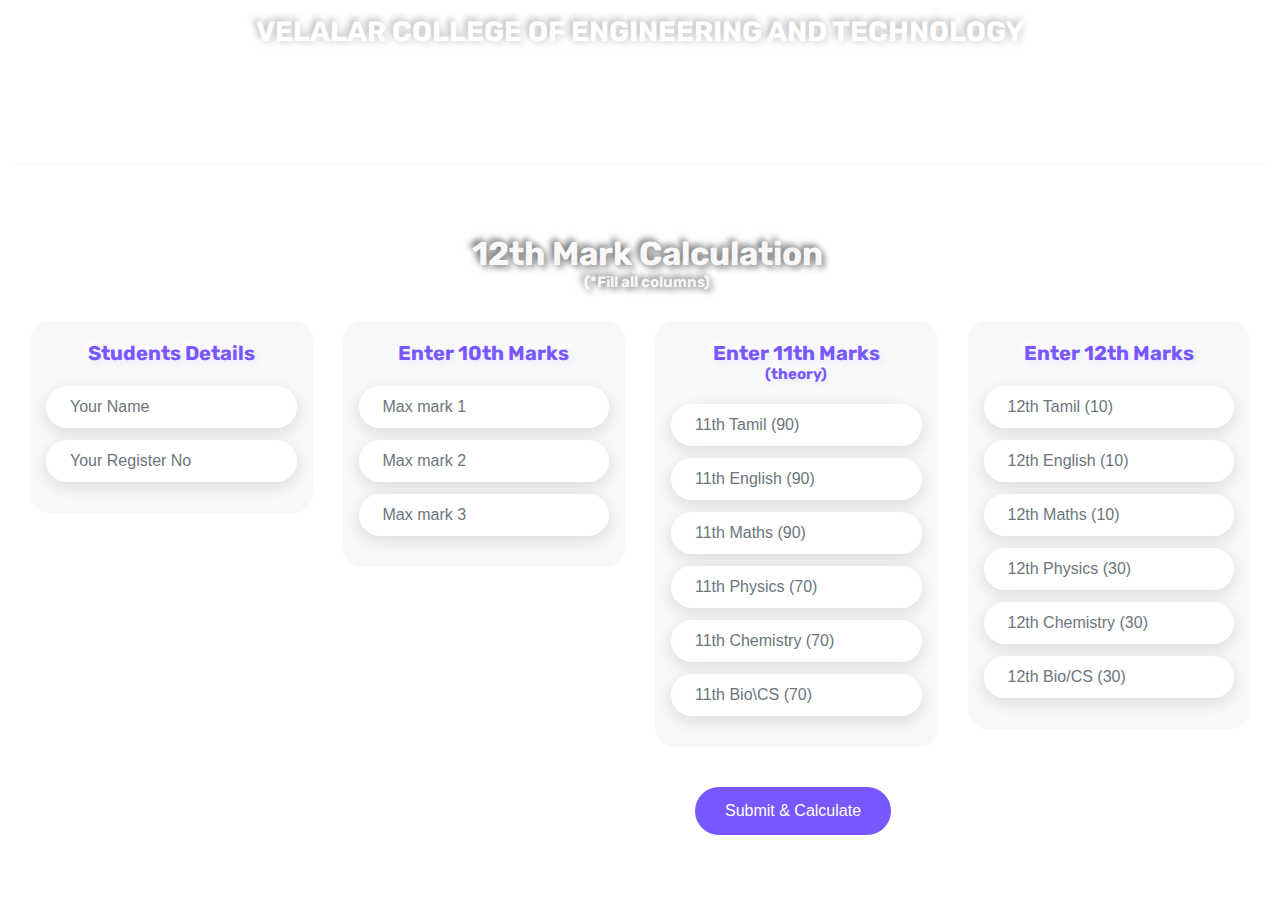
<file: VCET_CF/index.html>
<!--
	developed by Sanjay Karma developers and Abhinivesh with Arulesh 
-->

<html lang="en">
<head>
    <meta charset="UTF-8">
    <meta http-equiv="X-UA-Compatible" content="IE=edge">
	<meta name="description" content="VCET-12th Mark Calculation">
    <meta name="viewport" content="width=device-width, initial-scale=1.0">
    <title>VCET-12th Mark Calculation</title>
	<link rel="icon" href="">
	<script src="https://ajax.googleapis.com/ajax/libs/jquery/3.5.1/jquery.min.js"></script>
	<link rel="stylesheet" href="css/new.css">
	<link rel="stylesheet" href="css/bootstrap.min.css" type="text/css" media="all">
	<link rel="stylesheet" href="css/all.min.css" type="text/css" media="all">
	<link rel="stylesheet" href="css/style.css" type="text/css" media="all">

	<script>
		$(document).ready(function(){
		  $("#content2").hide();
		  $("#show").click(function(){
			$("#content1").hide();
			$("#content2").show();
		  });
		});
		
		</script>

</head>
<body>
    <section>
        <div class="container-fluid head text-center" id="header">
            <h1>VELALAR COLLEGE OF ENGINEERING AND TECHNOLOGY</h1>
            <h2>(Autonomous)</h2>
            <h3>(Approved by AICTE,New Delhi & Affilicated to Anna University,Chennai) Accredited by NAAC with 'A' Grade</h3>
            <h2>Thindal,Erode-638012,Tamilnadu,India</h2>
            <h2><span>ADMISSION 2021-22</span></h2>
        </div>
    </section>
	<div id="content1">
	<!-- section experience -->
	<section id="experience">

		<div class="container-fluid">
			
			<!-- section title -->
			<h2 class="section-title wow fadeInUp text-center">12th Mark Calculation<br><span>(*Fill all columns)</span></h2>

			<div class="spacer" data-height="60"></div>
			
			<div class="row">

				<div class="col-md-3 col-sm-6">

					<!-- responsive spacer -->
					<div class="spacer d-md-none d-lg-none" data-height="30"></div>
					
					<!-- timeline wrapper -->
					<div class="timeline edu bg-white rounded shadow-dark padding-30 overflow-hidden">

						<!-- timeline item -->
						<div class="timeline-container ">
							<h2 class="section-title1 text-center">Students Details</h2>
							<div class="col-lg-16 col-md-12">
								<div class="contact-form">
								  <form name="contact-form">
									<div class="row">
									  <div class="col-lg-12">
										<div class="form-group">
										  <input type="text" placeholder="Your Name" class="form-control" id="username" name="fname" required>
										</div>
									  </div>
									
									</div>
									<div class="row">
									  <div class="col-lg-12">
										<div class="form-group">
										  <input type="number" placeholder="Your Register No" id="reg_no" class="form-control">
										</div>
									  </div>
									</div>
								  </form>
								</div>
							  </div>
						</div>

						

						

					</div>

				</div>

				<div class="col-md-3 col-sm-6">

					<!-- responsive spacer -->
					<div class="spacer d-md-none d-lg-none" data-height="30"></div>
					
					<!-- timeline wrapper -->
					<div class="timeline edu bg-white rounded shadow-dark padding-30 overflow-hidden">

						<!-- timeline item -->
						<div class="timeline-container">
							<div class="timeline-container ">
								<h2 class="section-title1 text-center">Enter 10th Marks</h2>
								<div class="col-lg-16 col-md-12">
									<div class="contact-form">
									  <form id="contact-form">
										<div class="row">
										  <div class="col-lg-12">
											<div class="form-group">
											  <input type="number" placeholder="Max mark 1" class="form-control" id="10_1" required="required">
											</div>
										  </div>
										
										</div>
										<div class="row">
										  <div class="col-lg-12">
											<div class="form-group">
											  <input type="number" placeholder="Max mark 2" class="form-control" id="10_2" required>
											</div>
										  </div>
										</div>
										<div class="row">
											<div class="col-lg-12">
											  <div class="form-group">
												<input type="number" placeholder="Max mark 3" class="form-control" id="10_3" required>
											  </div>
											</div>
										  
										</div>
										  
										</div>
									  </form>
									</div>
								  </div>
							</div>
						</div>
						

				</div>

				<div class="col-md-3 col-sm-6">

					<!-- responsive spacer -->
					<div class="spacer d-md-none d-lg-none" data-height="30"></div>
					
					<!-- timeline wrapper -->
					<div class="timeline edu bg-white rounded shadow-dark padding-30 overflow-hidden">

						<!-- timeline item -->
						<div class="timeline-container wow fadeInUp">
							<div class="timeline-container">
								<div class="timeline-container ">
									<h2 class="section-title1 text-center">Enter 11th Marks<br><span>(theory)</span></h2 required>
									<div class="col-lg-16 col-md-12">
										<div class="contact-form">
										  <form id="contact-form">
											<div class="row">
											  <div class="col-lg-12">
												<div class="form-group">
												  <input type="number" placeholder="11th Tamil (90)" class="form-control" id="11_1"  >
												</div>
											  </div>
											
											</div>
											<div class="row">
											  <div class="col-lg-12">
												<div class="form-group">
												  <input type="number" placeholder="11th English (90)" class="form-control" id="11_2" required>
												</div>
											  </div>
											</div>
											<div class="row">
												<div class="col-lg-12">
												  <div class="form-group">
													<input type="number" placeholder="11th Maths (90)" class="form-control" id="11_3" required>
												  </div>
												</div>
											  
											</div>
											<div class="row">
												<div class="col-lg-12">
												  <div class="form-group">
													<input type="number" placeholder="11th Physics (70)" class="form-control" id="11_4" required>
												  </div>
												</div>
											  
											</div>
											<div class="row">
												<div class="col-lg-12">
												  <div class="form-group">
													<input type="number" placeholder="11th Chemistry (70)" class="form-control" id="11_5"  required>
												  </div>
												</div>
											  
											</div>
											<div class="row">
												<div class="col-lg-12">
												  <div class="form-group">
													<input type="number" placeholder="11th Bio\CS (70)" class="form-control" id="11_6" required>
												  </div>
												</div>
											  
											</div>
										  </form>
										</div>
									  </div>
								</div>
							</div>
						</div>

					

					</div>

				</div>


				<div class="col-md-3 col-sm-6">
					
					<!-- responsive spacer -->
					<div class="spacer d-md-none d-lg-none" data-height="30"></div>

					<!-- timeline wrapper -->
					<div class="timeline exp bg-white rounded shadow-dark padding-30 overflow-hidden">

						<!-- timeline item -->
						<div class="timeline-container wow fadeInUp">
							<div class="timeline-container">
								<div class="timeline-container ">
									<h2 class="section-title1 text-center">Enter 12th Marks<br><span></span></h2>
									<div class="col-lg-16 col-md-12">
										<div class="contact-form">
										  <form id="#contact-form">
											<div class="row">
											  <div class="col-lg-12">
												<div class="form-group">
												  <input type="number" placeholder="12th Tamil (10)" class="form-control" id="12_1" required>
												</div>
											  </div>
											
											</div>
											<div class="row">
											  <div class="col-lg-12">
												<div class="form-group">
												  <input type="number" placeholder="12th English (10)" class="form-control" id="12_2" required>
												</div>
											  </div>
											</div>
											<div class="row">
												<div class="col-lg-12">
												  <div class="form-group">
													<input type="number" placeholder="12th Maths (10)" class="form-control" id="12_3" required>
												  </div>
												</div>
											  
											</div>
											<div class="row">
												<div class="col-lg-12">
												  <div class="form-group">
													<input type="number" placeholder="12th Physics (30)" class="form-control" id="12_4" required>
												  </div>
												</div>
											  
											</div>
											<div class="row">
												<div class="col-lg-12">
												  <div class="form-group">
													<input type="number" placeholder="12th Chemistry (30)" class="form-control" id="12_5" required>
												  </div>
												</div>
											  
											</div>
											<div class="row">
												<div class="col-lg-12">
												  <div class="form-group">
													<input type="number" placeholder="12th Bio/CS (30)" class="form-control" id="12_6" required>
												  </div>
												</div>
											  
											</div>
										  </form>
										</div>
									  </div>
								</div>
							</div>
						</div>

						

					

					</div>

				</div>

			</div>

		</div>
		
	</section>
	<a href="#" class="btn btn-2 text-center mt-6" id="show" onclick="manip();">Submit & Calculate</a> 
</div>	
<!--
	second page
-->

<div id="content2">
	<h2>Name: </h2><h2 id="username_view"></h2> 
	<table>
        <thead>
            <tr>
                <th>Subject</th>
                <th>10th (50%)</th>
                <th>11th (20%)</th>
                <th>12th (30)</th>
                <th>Total</th>
    
            </tr>
        </thead>
     
    <tr> <td><a href="#">Tamil</a></td>
            <td id="ten_avg"></td>
            <td id="t11"></td>
			<td id="t12"></td>
            <td>
              <p class="status status-pending" id="tt"></p>
            </td>
    
          </tr>
    
            
          <tr>
            <td><a href="#" id="">English</a></td>
            <td id="ten_avg1"></td>
            <td id="e11"></td>
			<td id="e12"></td>
            <td>
              <p class="status status-pending" id="et"></p>
            </td>
    
          </tr>
          <tr>
            <td><a href="#">Maths</a></td>
            <td id="ten_avg2"></td>
            <td id="m11"></td>
			<td id="m12"></td>
            <td>
              <p class="status status-pending" id="mt"></p>
            </td>
    
          </tr>
          <tr>
            <td><a href="#">Physics</a></td>
            <td id="ten_avg3"></td>
            <td id="p11"></td>
			<td id="p12"></td>
            <td>
              <p class="status status-pending" id="pt"></p>
            </td>
    
          </tr>
          <tr>
            <td><a href="#">Chemistry</a></td>
            <td id="ten_avg4"></td>
            <td id="c11"></td>
			<td id="c12"></td>
            <td>
              <p class="status status-pending" id="ct"></p>
            </td>
    
          </tr>
          <tr>
            <td><a href="#">Bio/CS</a></td>
            <td id="ten_avg5"></td>
            <td id="b11"></td>
			<td id="b12"></td>
            <td>
              <p class="status status-pending" id="bt"></p>
            </td>
    	  </tr>
		  <tr>
            <td><a href="#">Total</a></td>
            <td id=""></td>
            <td id=""></td>
			<td id=""></td>
            <td>
              <p class="status status-paid" id="total"></p>
            </td>
           </tr>
		   <tr>
            <td><a href="#">Cutoff</a></td>
            <td id=""></td>
            <td id=""></td>
			<td id=""></td>
            <td>
              <p class="status status-paid" id="cutoff"></p>
            </td>
    </tr>
    </table>
	<br><br><br>
	<br><br><br>
	<input type="button" class="btn btn-2 text-center mt-6" onclick="PrintDiv()" value="Print">
</div>

</body>
<script src="main.js"></script>
</html>
</file>
<file: VCET_CF/css/new.css>
@import url('https://fonts.googleapis.com/css2?family=Poppins:wght@300;400;500;600;700&display=swap');
*,
*::before,
*::after {
  box-sizing: border-box;
  margin: 0;
  padding: 0;
}

body {
  	font-family: 'Poppins', sans-serif;
  display: grid;
  padding: 100px;
  color: #4f546c;
  font-size: 0.9rem;
  background-color: #f9fbff;;
}

table {
  border-collapse: collapse;
  box-shadow: 0 5px 10px #e1e5ee;
  background-color: white;
  text-align: left;
  overflow: hidden;
  width: 100%;
}
  thead {
    box-shadow: 0 5px 10px #e1e5ee;
  }

  th {
    padding: 1rem 2rem;
    text-transform: uppercase;
    letter-spacing: 0.1rem;
    font-size: 0.7rem;
    font-weight: 900;
  }

  td {
    padding: 1rem 2rem;
  }

  a {
    text-decoration: none;
    color:#2962ff;
  }

  .status {
    border-radius:  0.2rem;
    background-color: red;
    padding: 0.2rem 1rem;
    text-align: center;
}
   .status-pending {
      background-color: #fff0c2;
      color: #a68b00;
    }

     .status-paid {
      background-color: #c8e6c9;
      color:  #388e3c;
    }

      .status-unpaid {
      background-color: #ffcdd2;
      color: #c62828;
    }
  

  .amount {
    text-align: right;
  }

 
  tr:nth-child(even) {
    background-color: #f4f6fb;
  }
</file>
<file: VCET_CF/css/style.css>
@import url("https://fonts.googleapis.com/css?family=Rubik:300,300i,400,400i,500,500i,700,700i,900,900i&amp;display=swap&amp;subset=cyrillic");
*
{
    margin: 0;
    padding: 0;
}
/* ----------------------
   TYPOGRAPHY  
   font-family: "Rubik", sans-serif;
   font-weight: 700;          
   ---------------------- */
   h1, h2, h3, h4, h5, h6 {
    color: #f8f8f8;
    font-family: "Rubik", sans-serif;
    font-weight: 700;
  }
  body{
    background-color: #fff;
    background-image: url('https://images.unsplash.com/photo-1513098190387-d407c0ef5fe2?ixlib=rb-1.2.1&ixid=MnwxMjA3fDB8MHxwaG90by1wYWdlfHx8fGVufDB8fHx8&auto=format&fit=crop&w=661&q=80');
    background-attachment: fixed;
    background-repeat: no-repeat;
    background-size: cover;
    position: relative;
    z-index: 1;
    padding: 15px;
}

  
  /* ---------------------------
        HEAD
   -----------------------------*/
   /* .head{
    background-image: url('../images/davide-cantelli-e3Uy4k7ooYk-unsplash.jpg');
    background-attachment: fixed;
    background-repeat: no-repeat;
    position: relative;
    z-index: 1;
    padding: 15px;
    
} */
/* .head::before{
  content: '';
  position: absolute;
  left: 0;
  top: 0;
  width: 100%;
  height: 100%;
  z-index: -1;
  background-color: #7857fe;
  opacity: 0.25;
} */
.head{
  border-bottom: 1px solid #f8f8f8;
}
.head h1{
  font-size: 28px;
  color: #fff;
  text-shadow: 3px 3px 6px rgba(211, 211, 211, 0.658), -3px -3px 6px rgba(112, 112, 112, 0.479);
}
.head h2{
  font-size:17px;
  color: #ffffffee;
}
.head h3{
  font-size: 11px;
  color: #ffffffee;
}

/* ----------------------
    SECTION TITLE MAIN
  ----------------------- */
.section-title {
    font-size: 33px;
    margin-top: 20px;
    margin-bottom: 15px;
    margin-left: 14px;
    position: relative;
    text-shadow: 3px 3px 6px rgb(136, 136, 136), -3px -3px 6px rgb(116, 116, 116);
  
  }
  .section-title span{
    color: rgba(255, 255, 255, 0.89);
    font-size: 15px;
  }

  .section-title:before {
    content: "";
    display: block;
    height: 37px;
    left: -14px;
    top: -14px;
    position: absolute;
    width: 37px;
  }

  /* ----------------------
    SECTION TITLE SUB
  ----------------------- */
.section-title1 {
  color: #7857fe;
  font-size: 20px;
  margin-top: 20px;
  margin-bottom:5px;
  /* margin-left: 50px; */
  position: relative;
  text-shadow: 3px 3px 6px rgb(232, 234, 255), -3px -3px 6px rgb(255, 255, 255);
}
.section-title1 span{
  font-size: 15px;
}
.section-title1:before {
  content: "";
  display: block;
  height: 37px;
  /* left: -14px;  */
   top: -14px; 
  position: absolute;
  width: 37px;
}

/* -------------------
    FORMS
----------------------- */
body.dark .section-title {
  color: #FFF;
}
.timeline {
  position: relative;
  margin-top: 15px;
  
}

.timeline .timeline-container {
  /* padding-left: 50px; */
  margin-bottom: 50px;
  position: relative;
  background-color: inherit;
  width: 100%;
}
.timeline .timeline-container:last-of-type {
  margin-bottom: 20px;
}

.timeline.edu .timeline-container::after {
  content: "";
  background: #f8f8f8;
  font-family: "simple-line-icons";
  font-size: 24px;
  color: #f8f8f8;
  position: absolute;
  left: -7px;
  top: 0;
  z-index: 1;
}

.timeline.exp .timeline-container::after {
  content: "";
  background: #f8f8f8;
  font-family: "simple-line-icons";
  font-size: 24px;
  color: #f8f8f8;
  position: absolute;
  left: -7px;
  top: 0;
  z-index: 1;
}




body.dark .timeline.exp .timeline-container::after, body.dark .timeline.edu .timeline-container::after {
  background: #302f4e;
}
body.dark .bg-white {
  background-color: #302f4e !important;
}
.bg-white {
  background: #f8f8f8 !important;
}
.spacer {
  clear: both;
}
.rounded {
  border-radius: 20px !important;
}
/* -----------------------------------
contact forms
--------------------------------------- */
.contact-form{
  margin-top: 20px;
}
.contact-form .form-group{
   margin-bottom: 10px;
   /* margin-right: 45px; */
} 
.contact-form .form-control{
   height: 44px;
   border: 1px solid transparent;
   box-shadow:0 5px 15px rgba(0,0,0,0.1);
   border-radius: 30px;
   padding: 0 24px;
   color: #000000;
   background-color: #ffffff;
   transition: all 0.5s ease;
}
.contact-form textarea.form-control{
   height: 100px;
   padding: 12px;
}
.contact-form .form-control:focus{
   border-color: #7857fe;
} 
.btn-2{
  background-color: #7857fe;
  padding: 12px 30px;
  border: none;
  border-radius: 25px;
  color: #ffffff;
  font-size: 16px;
  font-weight: 300;
  transition: 0.5s ease;
  margin-top: 40px;
  margin-left: 680px;

}
.btn-2:hover{
  background-color: #ffffff;
  color:#7857fe;
  border: 2px solid #7857fe;
}
/* ------------------------------
         Responsive
  ------------------------------ */
@media only screen and (max-width: 768px){
  .btn-2{
    margin-left: 40px;
  }
  .head h1{
    font-size: 21px;
  }
  .head h2{
    font-size: 13px;
  }
  .section-title{
    font-size: 23px;
  }
}

.separator{
  display:flex;
  align-items: center;
}

.separator .line{
  height: 3px;
  flex: 1;
}

.separator h2{
  padding: 0 2rem;
}

.glow{
  -webkit-box-shadow:0px 0px 92px 19px rgba(45,255,196,1);
  -moz-box-shadow: 0px 0px 92px 19px rgba(45,255,196,1);
  box-shadow: 0px 0px 92px 19px rgba(45,255,196,1);
}
</file>
